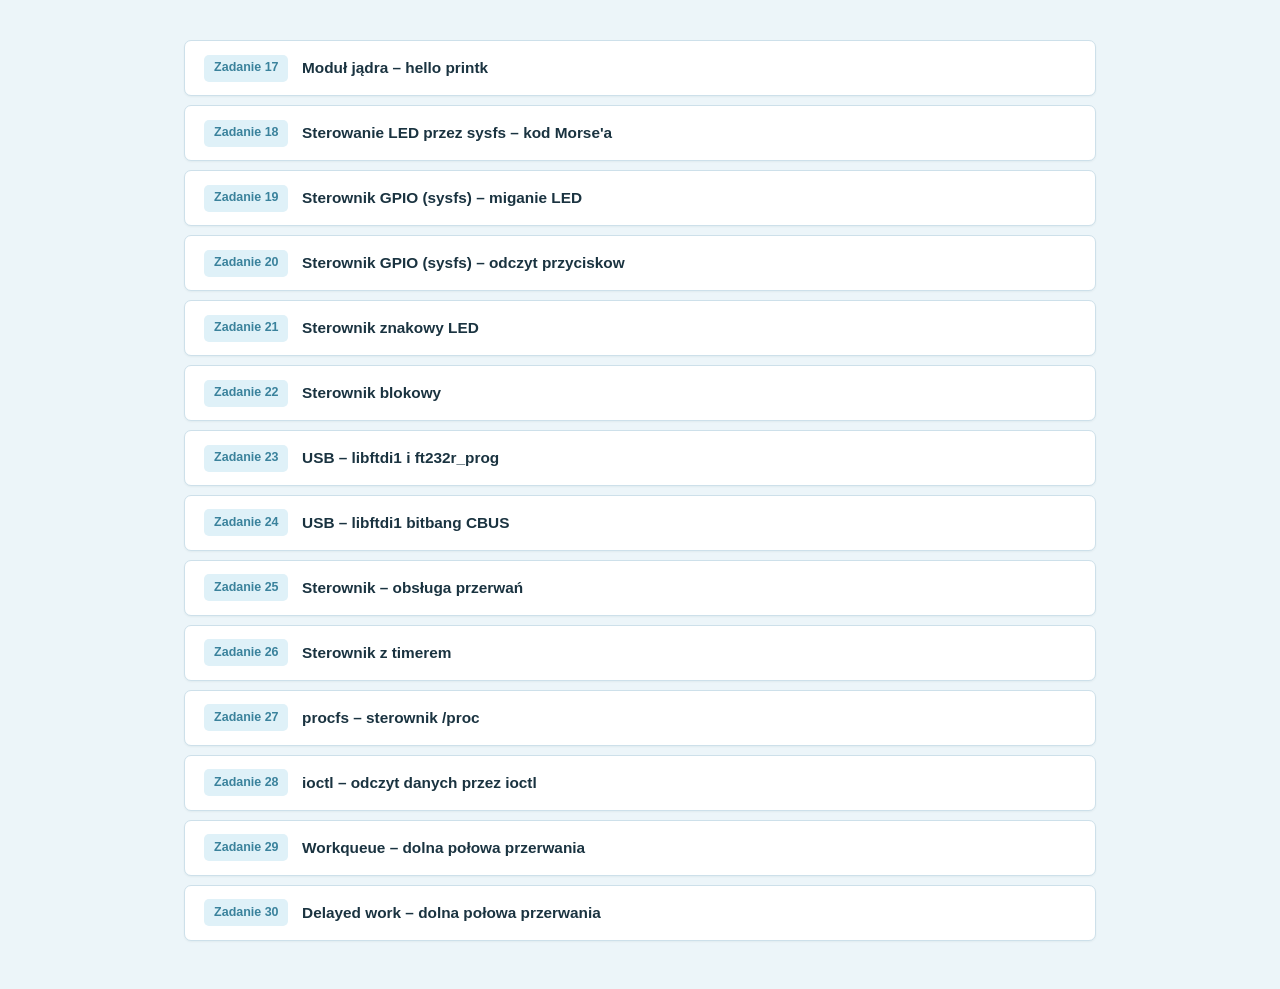
<file: index.html>
<!DOCTYPE html>
<html lang="pl">
<head>
<meta charset="UTF-8">
<meta name="viewport" content="width=device-width, initial-scale=1.0">
<title>SuchyHub</title>
<link rel="stylesheet" href="css/style.css">
<link rel="stylesheet" href="highlight/styles/atom-one-dark.css">
</head>
<body>
<main class="container">
  <div class="task-list" id="task-list"></div>
</main>
<script src="highlight/highlight.js"></script>
<script src="js/tasks.js"></script>
<script src="js/app.js"></script>
<script>renderIndex();</script>
</body>
</html>
</file>
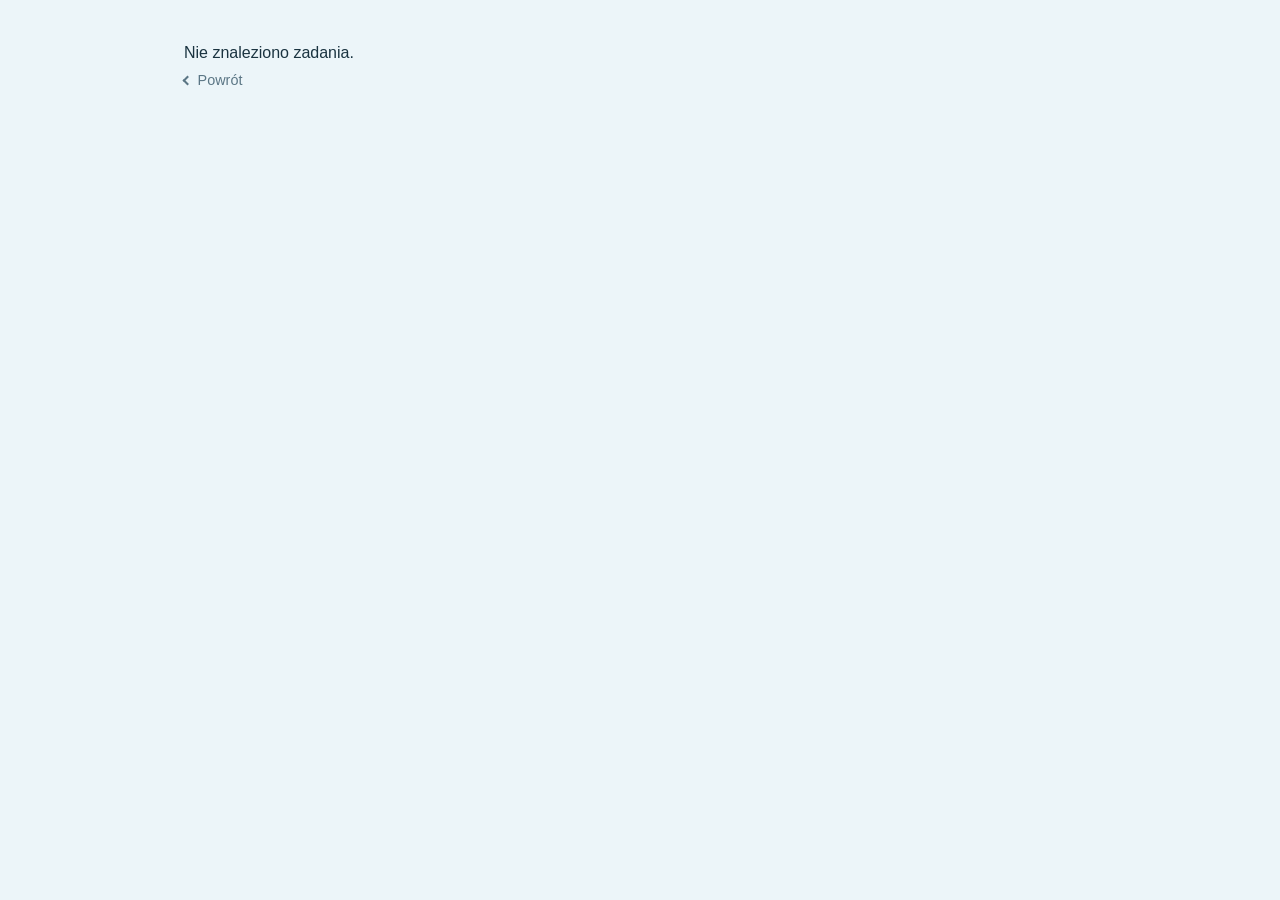
<file: zadanie.html>
<!DOCTYPE html>
<html lang="pl">
<head>
<meta charset="UTF-8">
<meta name="viewport" content="width=device-width, initial-scale=1.0">
<title>Zadanie – SuchyHub</title>
<link rel="stylesheet" href="css/style.css">
<link rel="stylesheet" href="highlight/styles/atom-one-dark.css">
</head>
<body>
<main id="task-page"></main>
<script src="highlight/highlight.js"></script>
<script src="js/tasks.js"></script>
<script src="js/app.js"></script>
<script>renderTask();</script>
</body>
</html>
</file>
<file: css/style.css>
:root {
  --bg: #ecf5f9;
  --card: #fff;
  --accent: #5eb8d4;
  --accent-h: #489bb7;
  --accent-l: #dff1f8;
  --accent-d: #3a829c;
  --text: #1a3340;
  --text-m: #5b7685;
  --text-l: #8ea4b0;
  --code-bg: #0d1117;
  --code-tx: #c9d1d9;
  --code-hd: #161b22;
  --code-line: #21262d;
  --border: #cde0ea;
  --shadow-sm: 0 1px 2px rgba(26,51,64,0.05);
  --shadow: 0 1px 3px rgba(26,51,64,0.07);
  --shadow-md: 0 4px 12px rgba(26,51,64,0.08);
  --shadow-lg: 0 8px 24px rgba(26,51,64,0.10);
  --r: 10px;
  --r-sm: 7px;
  --r-xs: 5px;
  --font: -apple-system, BlinkMacSystemFont, 'Segoe UI', Roboto, 'Helvetica Neue', Arial, sans-serif;
  --mono: 'SF Mono', 'Fira Code', 'JetBrains Mono', Consolas, monospace;
  --mw: 960px;
  --t: 0.2s ease;
}
*,*::before,*::after{box-sizing:border-box;margin:0;padding:0}
html{font-size:16px;-webkit-font-smoothing:antialiased}
body{font-family:var(--font);background:var(--bg);color:var(--text);line-height:1.6;min-height:100vh}
.container{max-width:var(--mw);margin:0 auto;padding:2.5rem 1.5rem 3rem;width:100%}

/* ─── Task list ─── */
.task-list{display:flex;flex-direction:column;gap:.55rem}
.task-card{
  display:flex;align-items:center;gap:.85rem;
  background:var(--card);border:1px solid var(--border);
  border-radius:var(--r-sm);padding:.85rem 1.2rem;
  text-decoration:none;color:var(--text);
  box-shadow:var(--shadow-sm);
  transition:all var(--t);position:relative;overflow:hidden
}
.task-card::before{
  content:'';position:absolute;top:0;left:0;bottom:0;
  width:3px;background:var(--accent);
  transform:scaleY(0);transform-origin:top;
  transition:transform .25s ease
}
.task-card:hover{box-shadow:var(--shadow-md);transform:translateX(2px);border-color:var(--accent-h)}
.task-card:hover::before{transform:scaleY(1)}
.task-card:active{transform:translateX(0)}
.task-card .num{
  font-size:.78rem;font-weight:700;color:var(--accent-d);
  background:var(--accent-l);border-radius:var(--r-xs);
  padding:.22rem .62rem;white-space:nowrap;flex-shrink:0;
  min-width:3.8rem;text-align:center
}
.task-card .title{font-size:.96rem;font-weight:600;color:var(--text);line-height:1.35}

/* ─── Task page ─── */
.back{
  display:inline-flex;align-items:center;gap:.35rem;
  color:var(--text-m);text-decoration:none;font-weight:500;
  font-size:.9rem;margin-bottom:1.6rem;transition:color var(--t)
}
.back:hover{color:var(--accent-h)}
.back::before{
  content:'';width:7px;height:7px;
  border-left:2px solid currentColor;border-bottom:2px solid currentColor;
  transform:rotate(45deg);margin-right:1px
}
.task-header{margin-bottom:1.8rem}
.task-header .lbl{
  display:inline-block;font-size:.75rem;font-weight:600;color:var(--accent-d);
  background:var(--accent-l);padding:.25rem .7rem;border-radius:20px;
  text-transform:uppercase;letter-spacing:.5px;margin-bottom:.5rem
}
.task-header h1{font-size:1.75rem;font-weight:700;letter-spacing:-.3px;line-height:1.25;margin-bottom:.4rem}
.task-header .desc{font-size:.95rem;color:var(--text-m);line-height:1.55;max-width:680px}
.pdf-link{
  display:inline-flex;align-items:center;gap:.45rem;
  padding:.6rem 1.15rem;background:var(--card);border:1px solid var(--border);
  border-radius:var(--r-sm);color:var(--text);text-decoration:none;
  font-weight:500;font-size:.88rem;
  box-shadow:var(--shadow-sm);transition:all var(--t);margin-bottom:1.2rem
}
.pdf-link:hover{background:var(--accent);border-color:var(--accent);color:#fff;box-shadow:var(--shadow-md)}
.pdf-link svg{width:17px;height:17px;flex-shrink:0}

/* ─── Accordion ─── */
.accordion{margin-bottom:1rem;border:1px solid var(--border);border-radius:var(--r);overflow:hidden;background:var(--card);box-shadow:var(--shadow-sm)}
.acc-hdr{
  display:flex;align-items:center;justify-content:space-between;
  width:100%;padding:.8rem 1.2rem;font-size:.92rem;font-weight:600;
  font-family:var(--font);background:var(--card);border:none;
  color:var(--text);cursor:pointer;text-align:left;transition:background var(--t)
}
.acc-hdr:hover{background:var(--accent-l)}
.acc-hdr::after{
  content:'';width:9px;height:9px;
  border-right:2px solid var(--text-m);border-bottom:2px solid var(--text-m);
  transform:rotate(45deg);transition:transform .25s ease;flex-shrink:0;margin-left:.7rem
}
.accordion.open>.acc-hdr{background:var(--accent-l)}
.accordion.open>.acc-hdr::after{transform:rotate(-135deg)}
.acc-body{max-height:0;overflow:hidden;transition:max-height .3s ease}
.acc-inner{padding:0 1.2rem 1.1rem;font-size:.88rem;line-height:1.72;white-space:pre-wrap;font-family:var(--mono);color:var(--text);background:var(--card)}

/* ─── Form ─── */
.form-box{
  background:var(--card);border:1px solid var(--border);
  border-radius:var(--r);padding:1.25rem 1.3rem;margin-bottom:1rem;box-shadow:var(--shadow-sm)
}
.form-box h3{font-size:.95rem;font-weight:600;margin-bottom:.85rem;color:var(--text)}
.form-row{display:flex;flex-wrap:wrap;gap:1rem;margin-bottom:.55rem}
.form-g{display:flex;flex-direction:column;gap:.35rem;min-width:180px;flex:1}
.form-g label{font-size:.82rem;font-weight:500;color:var(--text-m)}
.form-g input{
  padding:.6rem .8rem;border:1.5px solid var(--border);border-radius:var(--r-xs);
  font-size:.9rem;font-family:var(--font);color:var(--text);background:#fafcfd;
  transition:border-color var(--t),box-shadow var(--t),background var(--t)
}
.form-g input:focus{outline:none;border-color:var(--accent);background:#fff;box-shadow:0 0 0 3px rgba(94,184,212,.18)}
.form-g input::placeholder{color:var(--text-l)}

/* ─── Buttons ─── */
.btn{
  display:inline-flex;align-items:center;justify-content:center;gap:.4rem;
  padding:.6rem 1.25rem;font-size:.88rem;font-weight:600;
  font-family:var(--font);border:1.5px solid transparent;
  border-radius:var(--r-xs);cursor:pointer;
  transition:all var(--t);text-decoration:none
}
.btn-p{background:var(--accent);color:#fff;border-color:var(--accent);box-shadow:var(--shadow-sm)}
.btn-p:hover{background:var(--accent-h);border-color:var(--accent-h);box-shadow:var(--shadow-md);transform:translateY(-1px)}
.btn-p:active{transform:translateY(0)}
.btn-o{background:var(--card);color:var(--text);border-color:var(--border);box-shadow:var(--shadow-sm)}
.btn-o:hover{background:var(--accent-l);border-color:var(--accent);color:var(--accent-d)}
.multi-btns{display:flex;flex-wrap:wrap;gap:.55rem;margin-bottom:1rem}

/* ─── Code block ─── */
.code-wrap{
  background:#282c34;border-radius:var(--r);overflow:hidden;
  margin-bottom:1rem;box-shadow:var(--shadow-md);border:1px solid #181a1f
}
.code-top{
  display:flex;align-items:center;padding:.6rem 1rem;
  background:#21252b;color:#abb2bf;font-size:.8rem;
  font-family:var(--mono);border-bottom:1px solid #181a1f;cursor:pointer
}
.code-top:hover{background:#282c34}
.accordion.open>.code-top{background:#21252b}
.accordion.open>.code-top:hover{background:#282c34}
.code-top .code-name{font-weight:600;color:#c9d1d9}
.code-top .code-acts{display:flex;gap:.4rem;margin-left:auto}
.code-btn{
  background:#2c313a;border:1px solid #3a3f4b;color:#abb2bf;
  padding:.32rem .8rem;border-radius:var(--r-xs);cursor:pointer;
  font-size:.74rem;font-family:var(--font);font-weight:500;
  transition:all var(--t)
}
.code-btn:hover{background:#3a3f4b;border-color:#61aeee;color:#61aeee}
.code-btn.btn-dl{background:#2c313a;border-color:#3a3f4b}
.code-btn.btn-dl:hover{background:#3a3f4b;border-color:var(--accent);color:var(--accent)}
.code-inner{padding:1.1rem;overflow-x:auto}
.code-inner pre{font-family:var(--mono);font-size:.88rem;line-height:1.6;margin:0;white-space:pre;tab-size:4;font-feature-settings:"liga" 1}
.code-inner pre code{background:0 0;padding:0}

/* ─── Downloads ─── */
.dl-section{margin-bottom:1rem}
.dl-section h3{font-size:.95rem;font-weight:600;margin-bottom:.65rem}
.dl-item{
  display:flex;align-items:center;justify-content:space-between;
  padding:.7rem 1rem;background:var(--card);border:1px solid var(--border);
  border-radius:var(--r-sm);margin-bottom:.4rem;
  box-shadow:var(--shadow-sm);transition:box-shadow var(--t)
}
.dl-item:hover{box-shadow:var(--shadow-md)}
.dl-item .dl-name{font-size:.88rem;font-family:var(--mono);color:var(--text);word-break:break-all}
.dl-item .dl-btn{
  padding:.35rem .9rem;font-size:.8rem;font-weight:600;
  background:var(--accent);color:#fff;border:none;border-radius:var(--r-xs);
  cursor:pointer;font-family:var(--font);text-decoration:none;
  transition:all var(--t);white-space:nowrap;margin-left:1rem
}
.dl-item .dl-btn:hover{background:var(--accent-h);box-shadow:var(--shadow-sm)}

@media(max-width:640px){
  .task-header h1{font-size:1.35rem}
  .form-row{flex-direction:column;gap:.6rem}
  .container{padding:1.5rem 1rem 2rem}
  .code-inner pre{font-size:.78rem}
  .multi-btns{flex-direction:column}
  .task-card{padding:.7rem 1rem}
}
</file>
<file: highlight/styles/atom-one-dark.css>
pre code.hljs {
  display: block;
  overflow-x: auto;
  padding: 1em
}
code.hljs {
  padding: 3px 5px
}
/*

Atom One Dark by Daniel Gamage
Original One Dark Syntax theme from https://github.com/atom/one-dark-syntax

base:    #282c34
mono-1:  #abb2bf
mono-2:  #818896
mono-3:  #5c6370
hue-1:   #56b6c2
hue-2:   #61aeee
hue-3:   #c678dd
hue-4:   #98c379
hue-5:   #e06c75
hue-5-2: #be5046
hue-6:   #d19a66
hue-6-2: #e6c07b

*/
.hljs {
  color: #abb2bf;
  background: #282c34
}
.hljs-comment,
.hljs-quote {
  color: #5c6370;
  font-style: italic
}
.hljs-doctag,
.hljs-keyword,
.hljs-formula {
  color: #c678dd
}
.hljs-section,
.hljs-name,
.hljs-selector-tag,
.hljs-deletion,
.hljs-subst {
  color: #e06c75
}
.hljs-literal {
  color: #56b6c2
}
.hljs-string,
.hljs-regexp,
.hljs-addition,
.hljs-attribute,
.hljs-meta .hljs-string {
  color: #98c379
}
.hljs-attr,
.hljs-variable,
.hljs-template-variable,
.hljs-type,
.hljs-selector-class,
.hljs-selector-attr,
.hljs-selector-pseudo,
.hljs-number {
  color: #d19a66
}
.hljs-symbol,
.hljs-bullet,
.hljs-link,
.hljs-meta,
.hljs-selector-id,
.hljs-title {
  color: #61aeee
}
.hljs-built_in,
.hljs-title.class_,
.hljs-class .hljs-title {
  color: #e6c07b
}
.hljs-emphasis {
  font-style: italic
}
.hljs-strong {
  font-weight: bold
}
.hljs-link {
  text-decoration: underline
}
</file>
